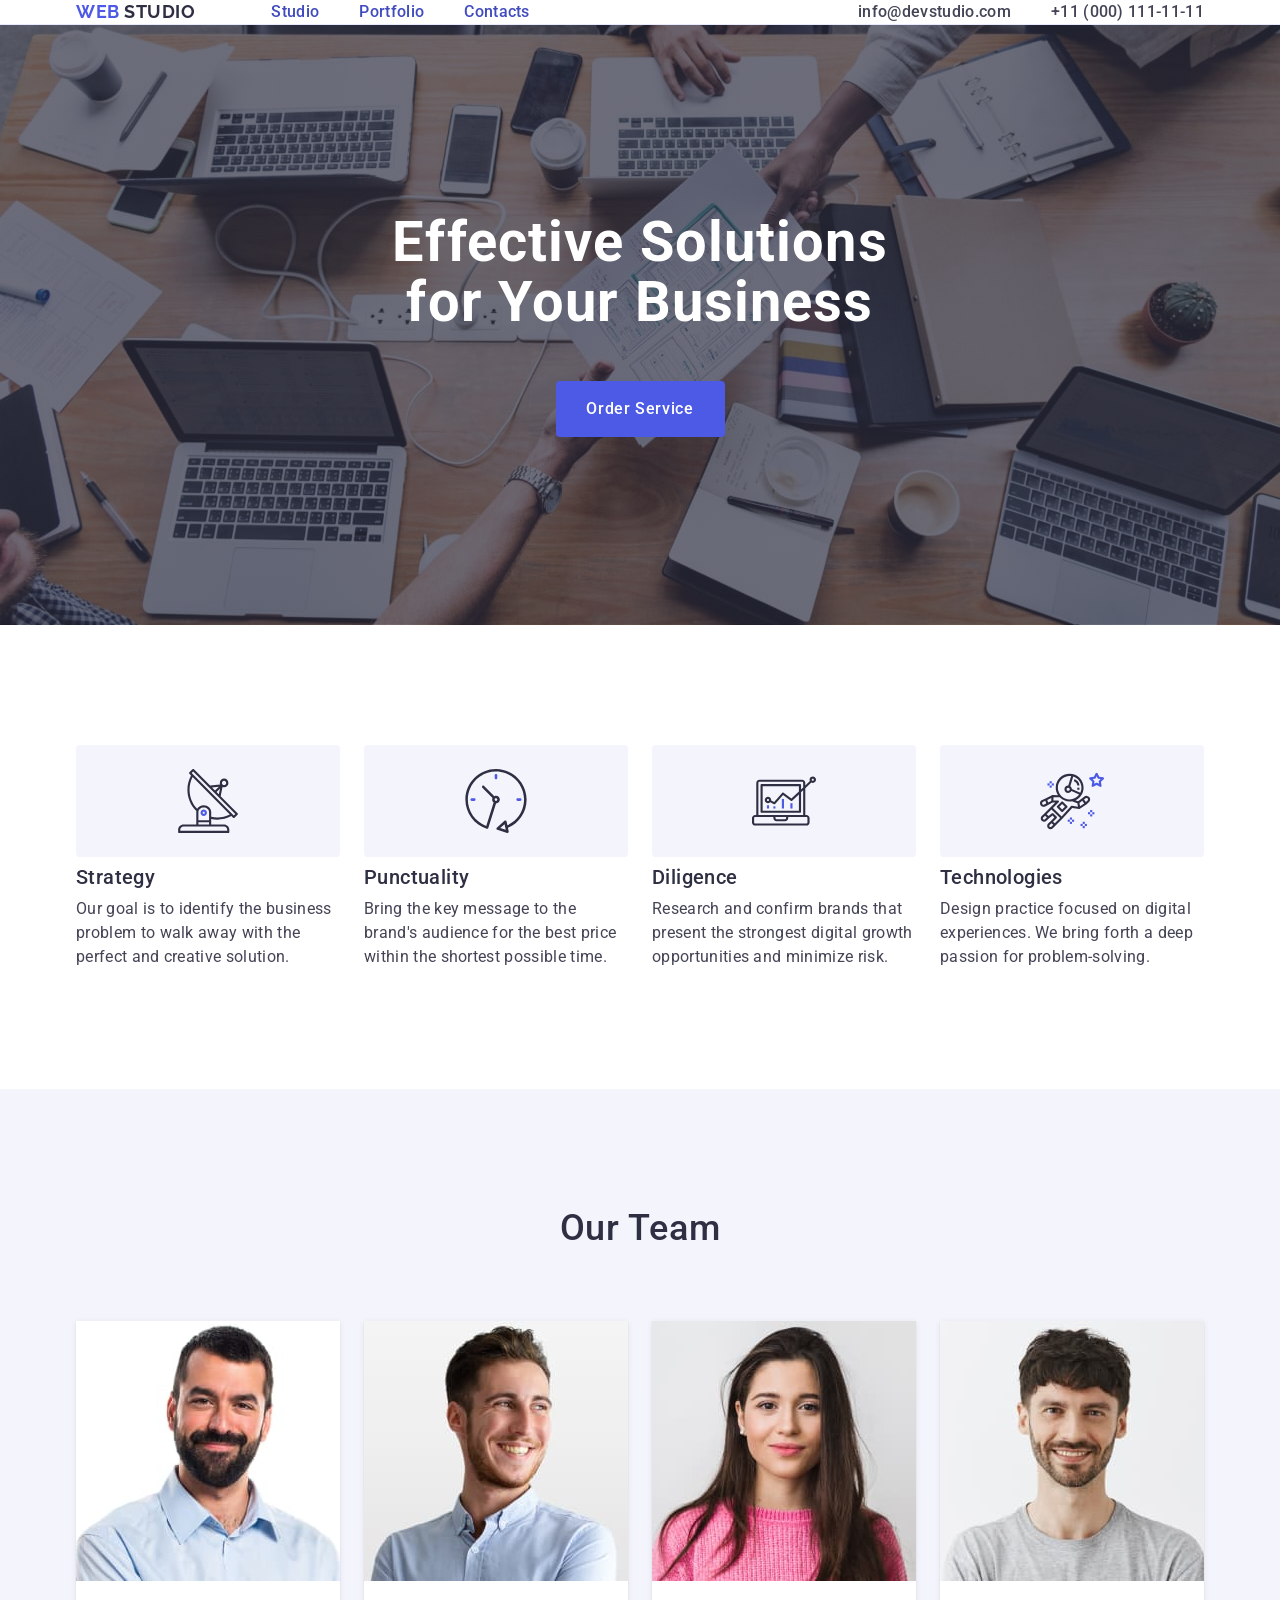
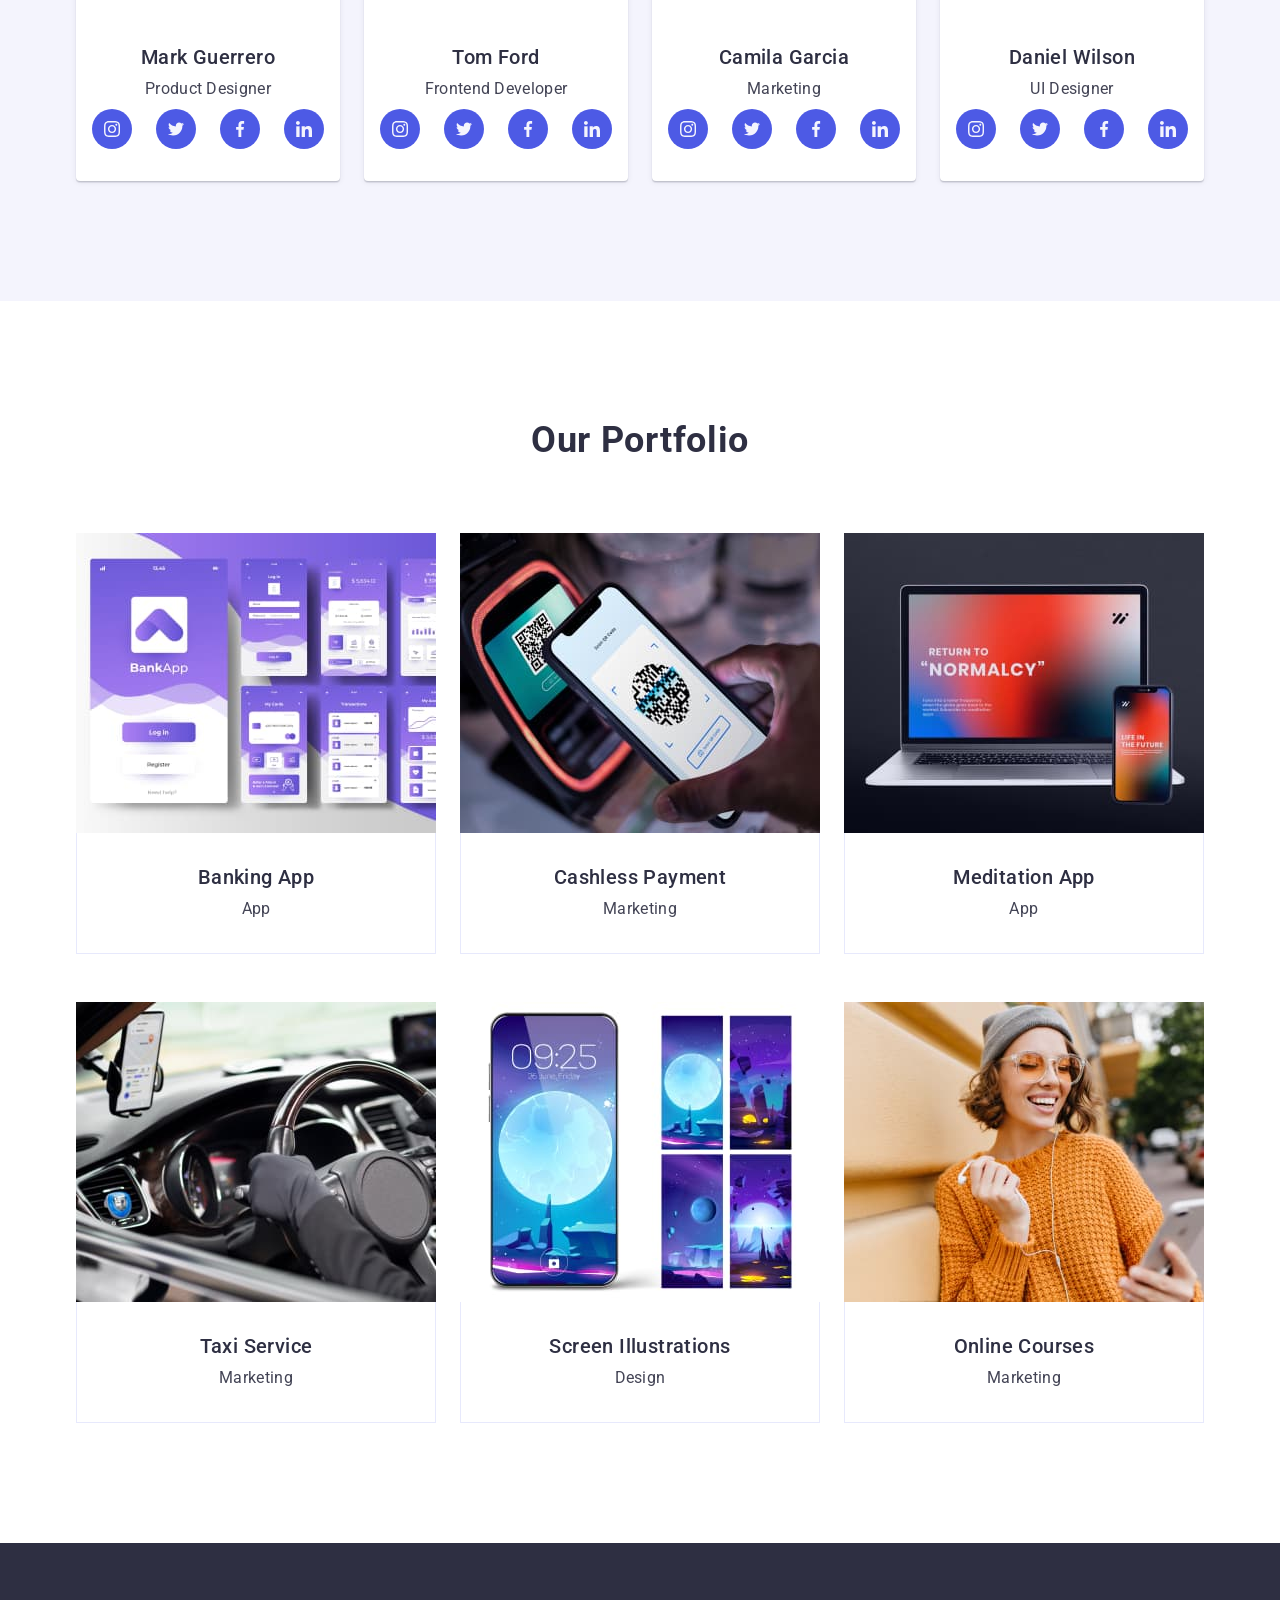
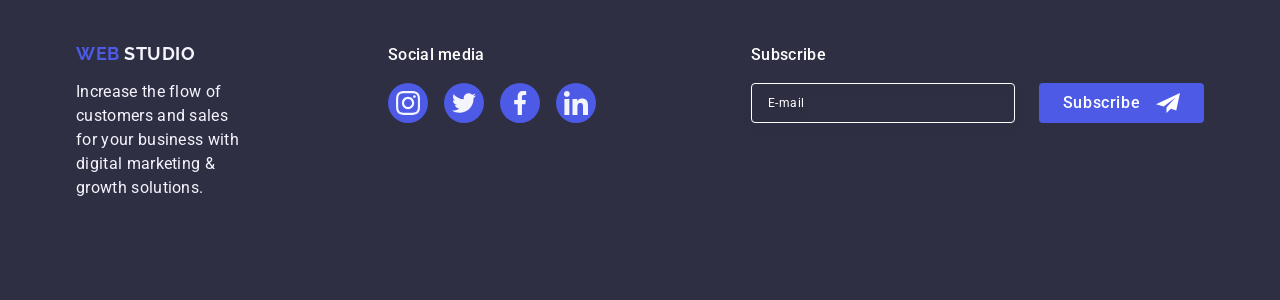
<file: index.html>
<!DOCTYPE html>
<html lang="en">
<head>
    <meta charset="UTF-8">
    <meta name="viewport" content="width=device-width, initial-scale=1.0">
    <title>Document</title>
    <link rel="preconnect" href="https://fonts.googleapis.com">
    <link rel="preconnect" href="https://fonts.gstatic.com" crossorigin>
    <link href="https://fonts.googleapis.com/css2?family=Montserrat:wght@400;700&family=Raleway:wght@700&family=Roboto:wght@400;500;700;900&display=swap" 
    rel="stylesheet">
    <link rel="stylesheet" href="https://cdnjs.cloudflare.com/ajax/libs/modern-normalize/2.0.0/modern-normalize.min.css">
    <link rel="stylesheet" href="./css/styles.css">
</head>
<body>
    <header class="header-box">
        <div class="container header-container">
            <nav class="navigation">
                <a href="" class="web">web <span class="studio">Studio</span></a>
                <ul class="nav-list">
                    <li ><a href="./index.html" class="nav-item">Studio</a></li>
                    <li><a href="" class="nav-item">Portfolio</a></li>
                    <li><a href="" class="nav-item">Contacts</a></li>
                </ul>
            </nav>
            <address class="adress">
                <ul class="adress-list">
                    <li><a href="mailto:info@devstudio.com" class="adress-item">info@devstudio.com</a></li>
                    <li><a href="tel:+110001111111" class="adress-item">+11 (000) 111-11-11</a></li>
                </ul>
            </address>
        </div>

    </header>
    <main>
        <section  class="main-page">
            <div class="container">
                <h1 class="hero">Effective Solutions for Your Business</h1>
                <button type="button" class="main-button">Order Service</button>
            </div>

        </section>
        <section class="section">
            <div class="container">
                <h2 class="description visually-hidden">Description</h2>
                <ul class="descr-list">
                    <li class="descr-item">
                        <div class="back-descr">
                            <svg class="icon" width="64" height="64" >
                                <use href="./images/icons.svg#icon-antenna" ></use>
                            </svg>
                        </div>
                        <h3 class="descr">Strategy</h3>
                        <p class="descr-text">Our goal is to identify the business problem to walk away with the perfect and creative solution. </p>
                    </li>
                    <li class="descr-item">
                        <div class="back-descr">
                            <svg class="icon" width="64" height="64">
                                <use href="./images/icons.svg#icon-clock"></use>
                            </svg>
                        </div>
                        <h3 class="descr">Punctuality</h3> 
                        <p class="descr-text">Bring the key message to the brand's audience for the best price within the shortest possible time.</p>
                    </li>
                    <li class="descr-item">
                        <div class="back-descr">
                            <svg class="icon" width="64" height="64" >
                                <use href="./images/icons.svg#icon-diagram"></use>
                            </svg>
                        </div>
                        <h3 class="descr">Diligence</h3>
                        <p class="descr-text">Research and confirm brands that present the strongest digital growth opportunities and minimize risk.</p>
                    </li>
                    <li class="descr-item">
                        <div class="back-descr">
                            <svg class="icon" width="64" height="64" >
                                <use href="./images/icons.svg#icon-astronaut" ></use>
                            </svg>
                        </div>
                        <h3 class="descr">Technologies</h3>
                        <p class="descr-text">Design practice focused on digital experiences. We bring forth a deep passion for problem-solving.</p>
                    </li>
                </ul>
            </div>

        </section>
        <section class="team section">
            <div class="container">
                <h2 class="about-team">Our Team</h2>
                <ul class="people-list">
                    <li class="people-back">
                        <img src="./images/markguerrero.jpg" alt="Mark" width="264">
                        <div class="people-container">
                            <h3 class="people-name">Mark Guerrero</h3>
                            <p class="people-work">Product Designer</p>
                            <ul class="social-links">
                                <li class="icons-link">
                                    <a class="team-link" href="">
                                        <svg class="icon-team" width="16" height="16">
                                            <use href="./images/icons.svg#icon-instagram"></use>
                                        </svg>
                                    </a>
                                </li>
                                <li class="icons-link">
                                    <a class="team-link" href="">
                                        <svg class="icon-team" width="16" height="16">
                                            <use href="./images/icons.svg#icon-twitter"></use>
                                        </svg>
                                    </a>
                                </li>
                                <li class="icons-link">
                                    <a class="team-link" href="">
                                        <svg class="icon-team" width="16" height="16">
                                            <use href="./images/icons.svg#icon-facebook"></use>
                                        </svg>
                                    </a>
                                </li>
                                <li class="icons-link">
                                    <a class="team-link" href="">
                                        <svg class="icon-team" width="16" height="16">
                                            <use href="./images/icons.svg#icon-linkedin"></use>
                                        </svg>
                                    </a>
                                </li>
                            </ul>
                        </div>
                    </li>
                    <li class="people-back">
                        <img src="./images/tomford.jpg" alt="Tom" width="264">
                        <div class="people-container">
                            <h3 class="people-name">Tom Ford</h3>
                            <p class="people-work">Frontend Developer</p>
                            <ul class="social-links">
                                <li class="icons-link">
                                    <a class="team-link" href="">
                                        <svg class="icon-team" width="16" height="16">
                                            <use href="./images/icons.svg#icon-instagram"></use>
                                        </svg>
                                    </a>
                                </li>
                                <li class="icons-link">
                                    <a class="team-link" href="">
                                        <svg class="icon-team" width="16" height="16">
                                            <use href="./images/icons.svg#icon-twitter"></use>
                                        </svg>
                                    </a>
                                </li>
                                <li class="icons-link">
                                    <a class="team-link" href="">
                                        <svg class="icon-team" width="16" height="16">
                                            <use href="./images/icons.svg#icon-facebook"></use>
                                        </svg>
                                    </a>
                                </li>
                                <li class="icons-link">
                                    <a class="team-link" href="">
                                        <svg class="icon-team" width="16" height="16">
                                            <use href="./images/icons.svg#icon-linkedin"></use>
                                        </svg>
                                    </a>
                                </li>
                            </ul>
                        </div>

                    </li>
                    <li class="people-back">
                        <img src="./images/camilagarcia.jpg" alt="Camila" width="264">
                        <div class="people-container">
                            <h3 class="people-name">Camila Garcia</h3>
                            <p class="people-work">Marketing</p>
                            <ul class="social-links">
                                <li class="icons-link">
                                    <a class="team-link" href="">
                                        <svg class="icon-team" width="16" height="16">
                                            <use href="./images/icons.svg#icon-instagram"></use>
                                        </svg>
                                    </a>
                                </li>
                                <li class="icons-link">
                                    <a class="team-link" href="">
                                        <svg class="icon-team" width="16" height="16">
                                            <use href="./images/icons.svg#icon-twitter"></use>
                                        </svg>
                                    </a>
                                </li>
                                <li class="icons-link">
                                    <a class="team-link" href="">
                                        <svg class="icon-team" width="16" height="16">
                                            <use href="./images/icons.svg#icon-facebook"></use>
                                        </svg>
                                    </a>
                                </li>
                                <li class="icons-link">
                                    <a class="team-link" href="">
                                        <svg class="icon-team" width="16" height="16">
                                            <use href="./images/icons.svg#icon-linkedin"></use>
                                        </svg>
                                    </a>
                                </li>
                            </ul>
                        </div>

                    </li>
                    <li class="people-back">
                        <img src="./images/danielwilson.jpg" alt="Daniel" width="264">
                        <div class="people-container">
                            <h3 class="people-name">Daniel Wilson</h3>
                            <p class="people-work">UI Designer</p>
                            <ul class="social-links">
                                <li class="icons-link">
                                    <a class="team-link" href="">
                                        <svg class="icon-team" width="16" height="16">
                                            <use href="./images/icons.svg#icon-instagram"></use>
                                        </svg>
                                    </a>
                                </li>
                                <li class="icons-link">
                                    <a class="team-link" href="">
                                        <svg class="icon-team" width="16" height="16">
                                            <use href="./images/icons.svg#icon-twitter"></use>
                                        </svg>
                                    </a>
                                </li>
                                <li class="icons-link">
                                    <a class="team-link" href="">
                                        <svg class="icon-team" width="16" height="16">
                                            <use href="./images/icons.svg#icon-facebook"></use>
                                        </svg>
                                    </a>
                                </li>
                                <li class="icons-link">
                                    <a class="team-link" href="">
                                        <svg class="icon-team" width="16" height="16"   >
                                            <use href="./images/icons.svg#icon-linkedin"></use>
                                        </svg>
                                    </a>
                                </li>
                            </ul>
                        </div>

                    </li>
                </ul>
            </div>

        </section>
        <section class="section">
            <div class="container">
                <h2 class="our-port">Our Portfolio</h2>
                <ul class="card-list">
                    <li class="port-cards">

                        <div class="cont">
                            <img src="./images/bankingapp.jpg" alt="Banking App" width="360">
                            <p class="blue-text">14 Stylish and User-Friendly App Design Concepts · Task Manager App · Calorie Tracker App · Exotic Fruit Ecommerce App · Cloud Storage App</p>
                        </div>
                        <div class="portfolio-container">
                            <h3 class="name-img">Banking App</h3>
                            <p class="descr-cards">App</p>
                        </div>

                    </li>
                    <li class="port-cards">

                        <div class="cont">
                            <img src="./images/cashlesspayment.jpg" alt="Cashless Payment" width="360">
                            <p class="blue-text">14 Stylish and User-Friendly App Design Concepts · Task Manager App · Calorie Tracker App · Exotic Fruit Ecommerce App · Cloud Storage App</p>
                        </div>
                        <div class="portfolio-container">
                            <h3 class="name-img">Cashless Payment</h3>
                            <p class="descr-cards">Marketing</p>
                        </div>

                    </li>
                    <li class="port-cards">

                        <div class="cont">
                            <img src="./images/meditationapp.jpg" alt="Meditation App" width="360">
                            <p class="blue-text">14 Stylish and User-Friendly App Design Concepts · Task Manager App · Calorie Tracker App · Exotic Fruit Ecommerce App · Cloud Storage App</p>
                        </div>
                        <div class="portfolio-container">
                            <h3 class="name-img">Meditation App</h3>
                            <p class="descr-cards">App</p>
                        </div>

                    </li>
                    <li class="port-cards">

                        <div class="cont">
                            <img src="./images/taxiservice.jpg" alt="Taxi Service" width="360">
                            <p class="blue-text">14 Stylish and User-Friendly App Design Concepts · Task Manager App · Calorie Tracker App · Exotic Fruit Ecommerce App · Cloud Storage App</p>
                        </div>
                        <div class="portfolio-container">
                            <h3 class="name-img">Taxi Service</h3>
                            <p class="descr-cards">Marketing</p>
                        </div>

                    </li>
                    <li class="port-cards">

                        <div class="cont">
                            <img src="./images/screenillustrations.jpg" alt="Screen Illustrations" width="360">
                            <p class="blue-text">14 Stylish and User-Friendly App Design Concepts · Task Manager App · Calorie Tracker App · Exotic Fruit Ecommerce App · Cloud Storage App</p>
                        </div>
                        <div class="portfolio-container">
                            <h3 class="name-img">Screen Illustrations</h3>
                            <p class="descr-cards">Design</p>
                        </div>

                    </li>
                    <li class="port-cards">

                        <div class="cont">
                            <img src="./images/onlinecourses.jpg" alt="Online Course" width="360">
                            <p class="blue-text">14 Stylish and User-Friendly App Design Concepts · Task Manager App · Calorie Tracker App · Exotic Fruit Ecommerce App · Cloud Storage App</p>
                        </div>
                        <div class="portfolio-container">
                            <h3 class="name-img">Online Courses</h3>
                            <p class="descr-cards">Marketing</p>
                        </div>

                    </li>
                </ul>
            </div>

        </section>
    </main>
    <footer class="back-foot">
        <div class="footer-container container">
            <div class=" foot-container">
                <a href="" class="web-foot">web <span class="studio-foot">Studio</span></a>
                <p class="descr-foot">Increase the flow of customers and sales for your business with digital marketing & growth solutions.</p>    
            </div>
            <div class="links-container">
                <p class="foot-text">Social media</p>
                <ul class="social-links-foot">
                    <li class="icons-foot-link">
                        <a class="foot-links" href="">
                            <svg class="icon-foot" width="24" height="24">
                                <use href="./images/icons.svg#icon-instagram"></use>
                            </svg>
                        </a>
                    </li>
                    <li class="icons-foot-link">
                        <a class="foot-links" href="">
                            <svg class="icon-foot" width="24" height="24">
                                <use href="./images/icons.svg#icon-twitter"></use>
                            </svg>
                        </a>
                    </li>
                    <li class="icons-foot-link">
                        <a class="foot-links" href="">
                            <svg class="icon-foot" width="24" height="24">
                                <use href="./images/icons.svg#icon-facebook"></use>
                            </svg>
                        </a>
                    </li>
                    <li class="icons-foot-link">
                        <a class="foot-links" href="">
                            <svg class="icon-foot" width="24" height="24">
                                <use href="./images/icons.svg#icon-linkedin"></use>
                            </svg>
                        </a>
                    </li>
                </ul>
            </div>
            <div class="subscribe-container">
                <p class="subscribe-paragraph">Subscribe</p>
                <form class="subscribe-form">
                  <label class="subscribe-label">
                    <input
                      class="subscribe-input"
                      name="subscribe-name"
                      type="email"
                      placeholder="E-mail"
                    />
                  </label>
                  <button type="submit" class="subscribe-button">
                    Subscribe
                    <svg class="subscribe-icon" width="24" height="24">
                      <use href="./images/icons.svg#icon-Frame-3"></use>
                    </svg>
                  </button>
                </form>
              </div>
            </div>
            

    </footer>
    <div class="backdrop">
        <div class="modal-window">
          <button class="modal-button" type="button">
            <svg width="8" height="8" class="modal-button-icon">
              <use
                href="./images/icons.svg#icon-close-black-18dp-2-1"
              ></use>
            </svg>
          </button>
          <p class="modal-paragraph">
            Leave your contacts and we will call you back
          </p>
          <form>
            <div class="modal-form">
              <label class="modal-label" for="user-name">Name</label>
              <div class="modal-container-input">
                <input
                  id="user-name"
                  name="user-name"
                  type="text"
                  class="modal-input"
                />
                <svg class="icon-name" width="18" height="24">
                  <use
                    href="./images/icons.svg#icon-person-black-18dp-1"
                  ></use>
                </svg>
              </div>
            </div>
            <div class="modal-form">
              <label class="modal-label" for="user-name">Phone</label>
              <div class="modal-container-input">
                <input
                  type="text"
                  class="modal-input"
                  id="user-phone"
                  name="user-phone"
                />
                <svg class="icon-name" width="18" height="24">
                  <use
                    href="./images/icons.svg#icon-phone-black-18dp-1"
                  ></use>
                </svg>
              </div>
            </div>
            <div class="modal-form">
              <label class="modal-label">Email</label>
              <div class="modal-container-input">
                <input
                  type="text"
                  class="modal-input"
                  id="user-email"
                  name="user-email"
                />
                <svg class="icon-name" width="18" height="24">
                  <use
                    href="./images/icons.svg#icon-email-black-18dp-1"
                  ></use>
                </svg>
              </div>
            </div>
            <div class="comment-container">
              <label class="modal-label" for="user-comment">Comment</label>
              <textarea
                id="user-comment"
                name="user-comment"
                placeholder="Text input"
                class="textarea-comment"
              ></textarea>
            </div>
            <div class="checkbox-container">
              <input
                id="user-privacy"
                type="checkbox"
                value="true"
                name="user-privacy"
                class="visually-hidden"
              />
              <label for="user-privacy" class="checkbox-label"
                ><span class="checkbox-span"
                  ><svg width="10" height="8" class="checkbox-icon">
                    <use href="./images/icons.svg#icon-Vector"></use></svg></span
                >I accept the terms and conditions of the
                <a href="" class="privacy-policy">Privacy Policy</a></label
              >
            </div>
            <button class="send-button">Send</button>
          </form>
        </div>
      </div>

</body>
</html>
</file>
<file: css/styles.css>
body {
    font-family: "Roboto", sans-serif;
    color:#434455 ;
    background-color:#ffffff;
}

h1,h2,h3,h4,h5,h6,p {
    margin-top: 0;
    margin-bottom: 0;
}

ul,ol {
    margin-top: 0;
    margin-bottom: 0;
    padding-left: 0;
}

img {
    display: block;
}

a {
    text-decoration: none;
    color: inherit;
}

li {
    list-style-type: none;
}

.container {
    width: 1158px;
    margin-left: auto;
    margin-right: auto;
    padding: 0 15px 0 15px;
}

.header-box {
    border-bottom: 1px solid #e7e9fc;
    box-shadow: 0px 2px 1px rgba(46, 47, 66, 0.08), 0px 1px 1px rgba(46, 47, 66, 0.16), 0px 1px 6px rgba(46, 47, 66, 0.08);;
}

.header-container {
    display: flex;
    padding: 0 15px
}

.navigation {
    display: flex;
    align-items: center;
}


.nav-list {
    display: flex;
    gap: 40px;
    transition: 250ms cubic-bezier(0.4, 0, 0.2, 1);
}


.nav-item::after{
    content: "";
    position: absolute;
    left: 0;
    bottom: -1px;
    height: 4px;
    background-color: #404bbf;
    border-radius: 2px; 
}


.web {
    font-family: 'Raleway' , sans-serif;
    font-weight: 700;
    font-size: 18px;
    line-height: 1.17;
    text-decoration: none;
    color: #4d5ae5;
    letter-spacing: 0.03em;
    text-transform: uppercase;
    margin-right: 76px;
}

.studio {
    font-family: 'Raleway' , sans-serif;
    font-weight: 700;
    font-size: 18px;
    line-height: 1.17;
    text-decoration: none;
    color: #2e2f42;
    letter-spacing: 0.03em;
    text-transform: uppercase;
}

.studio-link {
    color: #2E2F42;
}

.nav-item {
    font-weight: 500;
    font-size: 16px;
    line-height: 1.5;
    letter-spacing: 0.02em;
    color: #2e2f42 ;
    padding: 24px 0;
    position: relative;
    color: #404bbf;
    transition: color 250ms cubic-bezier(0.4, 0, 0.2, 1);
}

.nav-item:focus {
    color: #404bbf ;
}

.nav-item:hover {
    color: #404bbf;
}

.adress {
    font-style: normal;
    display: flex;
    margin-left: auto;
}

.adress-list {
    display: flex;
    gap: 40px;
    transition: color 250ms cubic-bezier(0.4, 0, 0.2, 1);
}

.adress-item{
    font-weight: 500;
    font-size: 16px;
    line-height: 1.5;
    letter-spacing: 0.02em;
    color: #434455  ;
    transition: color 250ms cubic-bezier(0.4, 0, 0.2, 1);
}

.adress-item:focus {
    color: #404bbf ;
}

.adress-item:hover {
    color: #404bbf;
}


.mail{
    font-family: 'Roboto', sans-serif;
    font-weight: 400;
    font-size: 16px;
    line-height: 1.5;
    text-decoration: none;
    color: #434455;
}

.tel{
    font-family: 'Roboto', sans-serif;
    font-weight: 400;
    font-size: 16px;
    line-height: 1.5;
    text-decoration: none;
    color: #434455;
}

.hero {
    font-size: 56px;
    font-weight: 700;
    line-height: 1.07;
    letter-spacing: 0.02em;
    text-align: center;
    color: #ffffff;
    margin-bottom: 48px;
    max-width: 496px;
    margin-left: auto;
    margin-right: auto;
}

.main-page {
    background-color: #2e2f42;
    text-align: center;
    padding: 188px 0;
    background-image: linear-gradient(rgba(46, 47, 66, 0.7), rgba(46, 47, 66, 0.7)), url(../images/people-office.jpg);
    max-width: 1440px;
    background-repeat: no-repeat;
    background-position: center;
    background-size: cover;
    margin-left: auto;
    margin-right: auto;

}

.main-button {
    font-family: "Roboto", sans-serif;
    background-color: #4D5AE5;
    font-weight: 500;
    font-size: 16px;
    line-height: 1.5;
    letter-spacing: 0.04em;
    color: #ffffff;
    cursor: pointer;
    display: block;
    min-width: 169px;
    height: 56px;
    border: none;
    border-radius: 4px;
    margin-left: auto;
    margin-right: auto;
    transition: background-color 250ms cubic-bezier(0.4, 0, 0.2, 1);
}


.main-button:hover {
    background-color: #404BBF ;
}

.main-button:focus{
    background-color: #404BBF ;
}

.section {
    padding-top: 120px;
    padding-bottom: 120px;
}

.description {
    font-weight: 500;
    font-size: 20px
    line-height: 1.2;
    letter-spacing: 0.02em
    color : #2e2f42;
}

.visually-hidden {
    position: absolute;
    width: 1px;
    height: 1px;
    margin: -1px;
    border: 0;
    padding: 0;
    white-space: nowrap;
    clip-path: inset(100%);
    clip: rect(0 0 0 0);
    overflow: hidden;
  }

.descr-list {
    display: flex;
    gap: 24px;
        
}

.descr {
    font-weight: 500;
    font-size: 20px;
    line-height: 1.2;
    letter-spacing: 0.02em;
    color: #2E2F42;
    margin-bottom: 8px;
}

.descr-item {
    width: calc((100% - 72px) / 4)
    display: flex;
    
}

.back-descr {
    background: #F4F4FD;
    border-radius: 4px;
    width: 264px;
    height: 112px;
    display: flex;
    align-items: center;
    justify-content: center;
    margin-bottom: 8px;

}

.icon{


}

.descr-text {
    font-weight: 400;
    font-size: 16px;
    line-height: 1.5;
    letter-spacing: 0.02em;
    color: #434455;
}

.team{
    background-color: #F4F4FD;
}

.about-team {
    font-weight: 500;
    font-size: 36px;
    line-height: 1.11;
    text-align: center;
    letter-spacing: 0.02em;
    text-transform: capitalize;
    color: #2e2f42;
    margin-bottom: 72px;
}

.people-list {
    display: flex;
    gap: 24px;

}

.people-back {
    background-color: #FFFFFF;
    width: calc((100% - 72px) / 4);
    border-radius: 0px 0px 4px 4px;
    box-shadow: 0px 1px 6px rgba(46, 47, 66, 0.08), 0px 1px 1px rgba(46, 47, 66, 0.16), 0px 2px 1px rgba(46, 47, 66, 0.08);;
}

.people-container{
    padding: 32px 0;
}

.people-name {
    font-weight: 500;
    font-size: 20px;
    line-height: 1.2;
    letter-spacing: 0.02em;
    color: #2e2f42;
    margin-top: 32px;
    margin-bottom: 8px;

    text-align: center;
}

.people-work {
    font-weight: 400;
    font-size: 16px;
    line-height: 1.5;
    letter-spacing: 0.02em;
    color: #434455;
    text-align: center;
}

.social-links {
    display: flex;
    align-items: center;
    justify-content: center;
    gap: 24px;
    margin-top: 8px;
}

.team-link {
    display: flex;
    width: 40px;
    height: 40px;
    background-color: #4D5AE5;
    border-radius: 50%;
    align-items: center;
    justify-content: center;
    transition: background-color 250ms cubic-bezier(0.4, 0, 0.2, 1); 
}

.team-link:hover {
    background-color:  #404BBF;
}

.team-link:focus {
    background-color:  #404BBF;
}

.icon-team {
    width: 16px;
    height: 16px;
    fill: #F4F4FD;
}


.our-port {
    font-family: "Roboto";
    font-size: 36px;
    font-weight: 700;
    line-height: 40px;
    letter-spacing: 0.02em;
    text-align: center;
    line-height: 1.11;
    text-transform: capitalize;
    color: #2e2f42;
    margin-bottom: 72px;
}

.card-list {
    display: flex;
    column-gap: 24px;
    flex-wrap: wrap;
    row-gap: 48px;
    transition: box-shadow 250ms cubic-bezier(0.4, 0, 0.2, 1);
}

.port-cards {
    border: 1px;
    width: calc((100% - 48px) / 3);
    transition: box-shadow 250ms cubic-bezier(0.4, 0, 0.2, 1);
}

.port-cards:hover{
    transform: translateY(0%);
    transition: box-shadow 250ms cubic-bezier(0.4, 0, 0.2, 1);
    box-shadow: 0px 1px 6px rgba(46, 47, 66, 0.08), 0px 1px 1px rgba(46, 47, 66, 0.16), 0px 2px 1px rgba(46, 47, 66, 0.08);
}

.cont {
    position: relative;
    overflow: hidden;
}

.blue-text {
    width: 100%;
    height: 100%;
    background-color: #4D5AE5;
    color: #F4F4FD;
    position: absolute;
    top: 0;
    left: 0;
    transform: translateY(100%);
    opacity: 0;
    font-size: 16px;
    line-height: 1.5;
    letter-spacing: 0.02em; 
    margin: 0;
    padding: 40px 32px;
    transition: transform 250ms cubic-bezier(0.4, 0, 0.2, 1);
}

.port-cards:hover .blue-text{
    transform: translateY(0%);
    opacity: 1;

}


.portfolio-container {
    padding: 32px 16px;
    border: 1px solid #e7e9fc;
    border-top: none;
}

.name-img {
    font-family: "Roboto";
    font-size: 20px;
    font-weight: 500;
    line-height: 1.2;
    letter-spacing: 0.02em;
    color: #2e2f42;
    text-align: center;
    margin-bottom: 8px;
}

.descr-cards {
    font-family: "Roboto";
    font-size: 16px;
    font-weight: 400;
    line-height: 1.5;
    letter-spacing: 0.02em;
    color: #434455;
    text-align: center;

}

.foot-container {


    margin-right: 120px;
}

.web-foot {
    font-family: "Raleway", sans-serif;
    font-weight: 700;
    font-size: 18px;
    line-height: 1.17;
    letter-spacing: 0.03em;
    text-transform: uppercase;
    color: #4D5AE5;
    flex: none;
    display: inline-block;
    margin-bottom: 16px;
}

.studio-foot {
    font-family: "Raleway", sans-serif;
    font-weight: 700;
    font-size: 18px;
    line-height: 1.1;
    letter-spacing: 0.03em;
    text-transform: uppercase;
    color: #f4f4fd ;
    flex: none;
}

.footer-container{
    display: flex;
    align-items: baseline;

}

.back-foot {
    background-color: #2e2f42;
    padding: 100px 0
}

.descr-foot {
    font-weight: 400;
    font-size: 16px;
    line-height: 1.5;
    letter-spacing: 0.02em;
    color: #F4F4FD;
}

.links-container {
    width: 1158px; 
    padding: 0 15px; 
    margin: 0 auto;
    
}

.foot-text {
    font-family: 'Roboto';
    font-style: normal;
    font-weight: 500;
    font-size: 16px;
    line-height: 24px;
    letter-spacing: 0.02em;
    color: #FFFFFF;
    margin: 0;

    margin-bottom: 16px;
}

.social-links-foot {
    display: flex;
    align-items: center;
    gap: 16px;
    margin: 0;
    margin-top: 8px;
 
}


.icon-foot {

    fill: #F4F4FD;
}

.foot-links {
    display: flex;
    width: 40px;
    height: 40px;
    background: rgba(255, 255, 255, 0.1);
    border-radius: 50%;
    align-items: center;
    justify-content: center;
    transition: background-color 250ms cubic-bezier(0.4, 0, 0.2, 1) ;
    background-color: #4d5ae5   ;
}


.foot-links:hover {
    background-color:  #31D0AA;
}

.foot-links:focus {
    background-color:  #31D0AA;
}


.backdrop {
    position: fixed;
    top: 0;
    left: 0;
    z-index: 999;
    width: 100%;
    height: 100%;
    background-color: rgba(46, 47, 66, 0.4);
    opacity: 0;
    visibility: hidden;
    pointer-events: none;
    transition: opacity 250ms cubic-bezier(0.4, 0, 0.2, 1),
      visibility 250ms cubic-bezier(0.4, 0, 0.2, 1);
  }
  .backdrop.is-open {
    opacity: 1;
    visibility: visible;
    pointer-events: auto;
  }

  .modal-window {
    position: absolute;
    top: 50%;
    left: 50%;
    transform: translate(-50%, -50%) scale(1);
    width: 408px;
    min-height: 584px;
    background: #fcfcfc;
    box-shadow: 0px 1px 1px rgba(0, 0, 0, 0.14), 0px 1px 3px rgba(0, 0, 0, 0.12),
      0px 2px 1px rgba(0, 0, 0, 0.2);
    border-radius: 4px;
    transition: transform 250ms cubic-bezier(0.4, 0, 0.2, 1);
    padding: 72px 24px 24px 24px;
  }

  .modal-button {
    position: absolute;
    top: 24px;
    right: 24px;
    width: 24px;
    height: 24px;
    border-radius: 50%;
    display: flex;
    align-items: center;
    justify-content: center;
    background-color: #e7e9fc;
    border: 1px solid rgba(0, 0, 0, 0.1);
    padding: 0;
    cursor: pointer;
    transition: background-color 250ms cubic-bezier(0.4, 0, 0.2, 1),
      border 250ms cubic-bezier(0.4, 0, 0.2, 1);
  }
  .modal-button:hover,
  .modal-button:focus {
    background-color: #404bbf;
    border: none;
    fill: #ffffff;
  }
  .modal-button-icon {
    transition: fill 250ms cubic-bezier(0.4, 0, 0.2, 1);
  }
  .modal-paragraph {
    font-weight: 500;
    font-size: 16px;
    line-height: 1.5;
    text-align: center;
    letter-spacing: 0.02em;
    color: #2e2f42;
    margin-bottom: 16px;
  }

  .modal-paragraph {
    font-weight: 500;
    font-size: 16px;
    line-height: 1.5;
    text-align: center;
    letter-spacing: 0.02em;
    color: #2e2f42;
    margin-bottom: 16px;
  } 

  .modal-form {
    margin-bottom: 8px;
  }

  .modal-label {
    font-size: 12px;
    line-height: 1.17;
    letter-spacing: 0.04em;
    color: #8e8f99;
    display: block;
    margin-bottom: 4px;
  }

  .modal-container-input {
    position: relative;
  }

  .icon-name {
    position: absolute;
    left: 16px;
    top: 50%;
    transform: translateY(-50%);
    transition: fill 250ms cubic-bezier(0.4, 0, 0.2, 1);
  }

  .modal-input {
    width: 100%;
    height: 40px;
    border: 1px solid rgba(46, 47, 66, 0.4);
    border-radius: 4px;
    background-color: transparent;
    padding-left: 38px;
    outline: transparent;
    transition: border-color 250ms cubic-bezier(0.4, 0, 0.2, 1);
  }
  .modal-input:focus {
    border-color: #4d5ae5;
  }

  .comment-container {
    margin-bottom: 16px;
  }

  .textarea-comment {
    width: 100%;
    height: 120px;
    font-size: 12px;
    line-height: 1.17;
    letter-spacing: 0.04em;
    color: rgba(46, 47, 66, 0.4);
    border: 1px solid rgba(46, 47, 66, 0.4);
    border-radius: 4px;
    background-color: transparent;
    padding: 8px 16px;
    outline: transparent;
    resize: none;
    transition: border-color 250ms cubic-bezier(0.4, 0, 0.2, 1);
    display: block;
  }
  .textarea-comment:focus {
    border-color: #4d5ae5;
  }

  .checkbox-container {
    margin-bottom: 24px;
  }

  .visually-hidden {
    position: absolute;
    width: 1px;
    height: 1px;
    margin: -1px;
    border: 0;
    padding: 0;
    white-space: nowrap;
    clip-path: inset(100%);
    clip: rect(0 0 0 0);
    overflow: hidden;
  }

  .checkbox-label {
    font-size: 12px;
    line-height: 1.17;
    letter-spacing: 0.04em;
    color: #8e8f99;
  }

  .privacy-policy {
    color: #4d5ae5;
    text-decoration-line: underline;
  }

  .send-button {
    display: block;
    min-width: 169px;
    height: 56px;
    font-family: "Roboto", sans-serif;
    font-size: 16px;
    font-weight: 500;
    line-height: 1.5;
    letter-spacing: 0.04em;
    color: #ffffff;
    cursor: pointer;
    background-color: #4d5ae5;
    border: none;
    border-radius: 4px;
    transition: background-color 250ms cubic-bezier(0.4, 0, 0.2, 1);
    padding: 16px 32px;
    margin: auto;
  }
  .send-button:hover,
  .send-button:focus {
    background-color: #404bbf;
  }

  .subscribe-container {
    margin-left: 80px;
  }

  .subscribe-paragraph {
    margin-bottom: 16px;
    font-weight: 500;
    font-size: 16px;
    line-height: 1.5;
    letter-spacing: 0.02em;
    color: #ffffff;
  }

  .subscribe-form {
    display: flex;
    gap: 24px;
  }

  .subscribe-label {
    color: #ffffff;
  }

  .subscribe-input {
    width: 264px;
    height: 40px;
    border: 1px solid #ffffff;
    background-color: transparent;
    font-size: 12px;
    line-height: 1.5;
    letter-spacing: 0.04em;
    padding-left: 16px;
    filter: drop-shadow(0px 4px 4px rgba(0, 0, 0, 0.15));
    border-radius: 4px;
    color: #ffffff;
  }

  .subscribe-button {
    min-width: 165px;
    height: 40px;
    display: flex;
    justify-content: center;
    align-items: center;
    font-family: "Roboto", sans-serif;
    font-size: 16px;
    font-weight: 500;
    line-height: 1.5;
    letter-spacing: 0.04em;
    color: #ffffff;
    cursor: pointer;
    background-color: #4d5ae5;
    border: none;
    border-radius: 4px;
  }
  .subscribe-button:hover,
  .subscribe-button:focus {
    background-color: #404bbf;
  }

  .subscribe-icon {
    margin-left: 16px;
  }

  ::placeholder {
    color: #ffffff;
    opacity: 1;
  }

  input:focus + svg {
    fill: #4d5ae5;
  }

  input:checked + label > span {
    background-color: #404bbf;
    fill: #f4f4fd;
    border: none;
  }

  .checkbox-span {
    width: 16px;
    height: 16px;
    border: 1px solid rgba(46, 47, 66, 0.4);
    border-radius: 2px;
    transition: background-color 250ms cubic-bezier(0.4, 0, 0.2, 1),
      border 250ms cubic-bezier(0.4, 0, 0.2, 1),
      fill 250ms cubic-bezier(0.4, 0, 0.2, 1);
    display: inline-flex;
    align-items: center;
    justify-content: center;
    fill: transparent;
    margin-right: 8px;
  }
</file>
